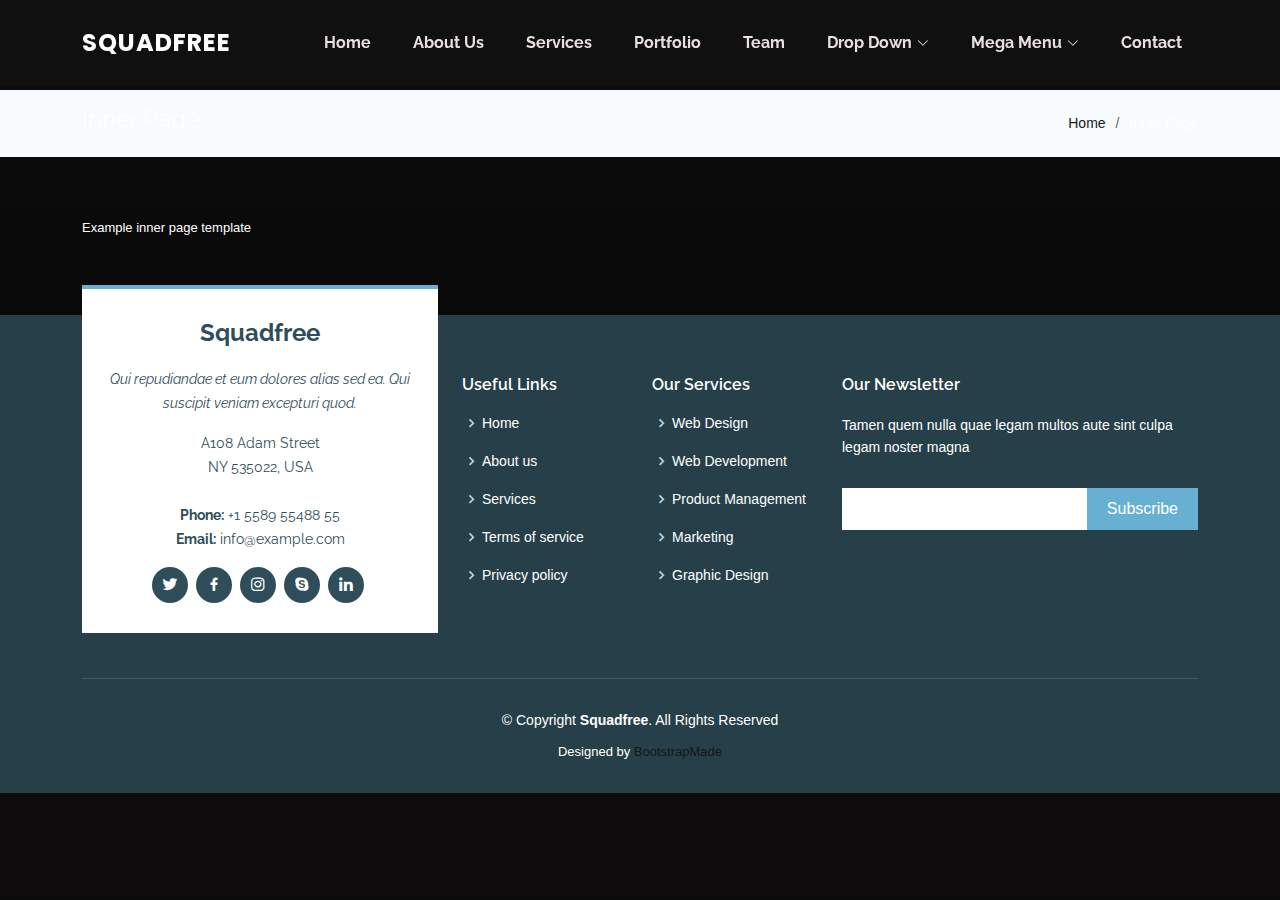
<file: inner-page.html>
<!DOCTYPE html>
<html lang="en">

<head>
  <meta charset="utf-8">
  <meta content="width=device-width, initial-scale=1.0" name="viewport">

  <title>Inner Page - Squadfree Bootstrap Template</title>
  <meta content="" name="description">
  <meta content="" name="keywords">

  <!-- Favicons -->
  <link href="assets/img/favicon.png" rel="icon">
  <link href="assets/img/apple-touch-icon.png" rel="apple-touch-icon">

  <!-- Google Fonts -->
  <link href="https://fonts.googleapis.com/css?family=Open+Sans:300,300i,400,400i,600,600i,700,700i|Raleway:300,300i,400,400i,500,500i,600,600i,700,700i|Poppins:300,300i,400,400i,500,500i,600,600i,700,700i" rel="stylesheet">

  <!-- Vendor CSS Files -->
  <link href="assets/vendor/aos/aos.css" rel="stylesheet">
  <link href="assets/vendor/bootstrap/css/bootstrap.min.css" rel="stylesheet">
  <link href="assets/vendor/bootstrap-icons/bootstrap-icons.css" rel="stylesheet">
  <link href="assets/vendor/boxicons/css/boxicons.min.css" rel="stylesheet">
  <link href="assets/vendor/glightbox/css/glightbox.min.css" rel="stylesheet">
  <link href="assets/vendor/swiper/swiper-bundle.min.css" rel="stylesheet">

  <!-- Template Main CSS File -->
  <link href="assets/css/style.css" rel="stylesheet">

  <!-- =======================================================
  * Template Name: Squadfree - v4.11.0
  * Template URL: https://bootstrapmade.com/squadfree-free-bootstrap-template-creative/
  * Author: BootstrapMade.com
  * License: https://bootstrapmade.com/license/
  ======================================================== -->
</head>

<body>

  <!-- ======= Header ======= -->
  <header id="header" class="fixed-top ">
    <div class="container d-flex align-items-center justify-content-between position-relative">

      <div class="logo">
        <h1 class="text-light"><a href="index.html"><span>Squadfree</span></a></h1>
        <!-- Uncomment below if you prefer to use an image logo -->
        <!-- <a href="index.html"><img src="assets/img/logo.png" alt="" class="img-fluid"></a>-->
      </div>

      <nav id="navbar" class="navbar">
        <ul>
          <li><a class="nav-link scrollto " href="#hero">Home</a></li>
          <li><a class="nav-link scrollto" href="#about">About Us</a></li>
          <li><a class="nav-link scrollto" href="#services">Services</a></li>
          <li><a class="nav-link scrollto" href="#portfolio">Portfolio</a></li>
          <li><a class="nav-link scrollto" href="#team">Team</a></li>
          <li class="dropdown"><a href="#"><span>Drop Down</span> <i class="bi bi-chevron-down"></i></a>
            <ul>
              <li><a href="#">Drop Down 1</a></li>
              <li class="dropdown"><a href="#"><span>Deep Drop Down</span> <i class="bi bi-chevron-right"></i></a>
                <ul>
                  <li><a href="#">Deep Drop Down 1</a></li>
                  <li><a href="#">Deep Drop Down 2</a></li>
                  <li><a href="#">Deep Drop Down 3</a></li>
                  <li><a href="#">Deep Drop Down 4</a></li>
                  <li><a href="#">Deep Drop Down 5</a></li>
                </ul>
              </li>
              <li><a href="#">Drop Down 2</a></li>
              <li><a href="#">Drop Down 3</a></li>
              <li><a href="#">Drop Down 4</a></li>
            </ul>
          </li>
          <li class="dropdown megamenu"><a href="#"><span>Mega Menu</span> <i class="bi bi-chevron-down"></i></a>
            <ul>
              <li>
                <strong>Column 1</strong>
                <a href="#">Column 1 link 1</a>
                <a href="#">Column 1 link 2</a>
                <a href="#">Column 1 link 3</a>
              </li>
              <li>
                <strong>Column 2</strong>
                <a href="#">Column 2 link 1</a>
                <a href="#">Column 2 link 2</a>
                <a href="#">Column 3 link 3</a>
              </li>
              <li>
                <strong>Column 3</strong>
                <a href="#">Column 3 link 1</a>
                <a href="#">Column 3 link 2</a>
                <a href="#">Column 3 link 3</a>
              </li>
              <li>
                <strong>Column 4</strong>
                <a href="#">Column 4 link 1</a>
                <a href="#">Column 4 link 2</a>
                <a href="#">Column 4 link 3</a>
              </li>
              <li>
                <strong>Column 5</strong>
                <a href="#">Column 5 link 1</a>
                <a href="#">Column 5 link 2</a>
                <a href="#">Column 5 link 3</a>
              </li>
            </ul>
          </li>
          <li><a class="nav-link scrollto" href="#contact">Contact</a></li>
        </ul>
        <i class="bi bi-list mobile-nav-toggle"></i>
      </nav><!-- .navbar -->

    </div>
  </header><!-- End Header -->

  <main id="main">

    <!-- ======= Breadcrumbs Section ======= -->
    <section class="breadcrumbs">
      <div class="container">

        <div class="d-flex justify-content-between align-items-center">
          <h2>Inner Page</h2>
          <ol>
            <li><a href="index.html">Home</a></li>
            <li>Inner Page</li>
          </ol>
        </div>

      </div>
    </section><!-- End Breadcrumbs Section -->

    <section class="inner-page">
      <div class="container">
        <p>
          Example inner page template
        </p>
      </div>
    </section>

  </main><!-- End #main -->

  <!-- ======= Footer ======= -->
  <footer id="footer">
    <div class="footer-top">
      <div class="container">
        <div class="row">

          <div class="col-lg-4 col-md-6">
            <div class="footer-info">
              <h3>Squadfree</h3>
              <p class="pb-3"><em>Qui repudiandae et eum dolores alias sed ea. Qui suscipit veniam excepturi quod.</em></p>
              <p>
                A108 Adam Street <br>
                NY 535022, USA<br><br>
                <strong>Phone:</strong> +1 5589 55488 55<br>
                <strong>Email:</strong> info@example.com<br>
              </p>
              <div class="social-links mt-3">
                <a href="#" class="twitter"><i class="bx bxl-twitter"></i></a>
                <a href="#" class="facebook"><i class="bx bxl-facebook"></i></a>
                <a href="#" class="instagram"><i class="bx bxl-instagram"></i></a>
                <a href="#" class="google-plus"><i class="bx bxl-skype"></i></a>
                <a href="#" class="linkedin"><i class="bx bxl-linkedin"></i></a>
              </div>
            </div>
          </div>

          <div class="col-lg-2 col-md-6 footer-links">
            <h4>Useful Links</h4>
            <ul>
              <li><i class="bx bx-chevron-right"></i> <a href="#">Home</a></li>
              <li><i class="bx bx-chevron-right"></i> <a href="#">About us</a></li>
              <li><i class="bx bx-chevron-right"></i> <a href="#">Services</a></li>
              <li><i class="bx bx-chevron-right"></i> <a href="#">Terms of service</a></li>
              <li><i class="bx bx-chevron-right"></i> <a href="#">Privacy policy</a></li>
            </ul>
          </div>

          <div class="col-lg-2 col-md-6 footer-links">
            <h4>Our Services</h4>
            <ul>
              <li><i class="bx bx-chevron-right"></i> <a href="#">Web Design</a></li>
              <li><i class="bx bx-chevron-right"></i> <a href="#">Web Development</a></li>
              <li><i class="bx bx-chevron-right"></i> <a href="#">Product Management</a></li>
              <li><i class="bx bx-chevron-right"></i> <a href="#">Marketing</a></li>
              <li><i class="bx bx-chevron-right"></i> <a href="#">Graphic Design</a></li>
            </ul>
          </div>

          <div class="col-lg-4 col-md-6 footer-newsletter">
            <h4>Our Newsletter</h4>
            <p>Tamen quem nulla quae legam multos aute sint culpa legam noster magna</p>
            <form action="" method="post">
              <input type="email" name="email"><input type="submit" value="Subscribe">
            </form>

          </div>

        </div>
      </div>
    </div>

    <div class="container">
      <div class="copyright">
        &copy; Copyright <strong><span>Squadfree</span></strong>. All Rights Reserved
      </div>
      <div class="credits">
        <!-- All the links in the footer should remain intact. -->
        <!-- You can delete the links only if you purchased the pro version. -->
        <!-- Licensing information: https://bootstrapmade.com/license/ -->
        <!-- Purchase the pro version with working PHP/AJAX contact form: https://bootstrapmade.com/squadfree-free-bootstrap-template-creative/ -->
        Designed by <a href="https://bootstrapmade.com/">BootstrapMade</a>
      </div>
    </div>
  </footer><!-- End Footer -->

  <a href="#" class="back-to-top d-flex align-items-center justify-content-center"><i class="bi bi-arrow-up-short"></i></a>

  <!-- Vendor JS Files -->
  <script src="assets/vendor/purecounter/purecounter_vanilla.js"></script>
  <script src="assets/vendor/aos/aos.js"></script>
  <script src="assets/vendor/bootstrap/js/bootstrap.bundle.min.js"></script>
  <script src="assets/vendor/glightbox/js/glightbox.min.js"></script>
  <script src="assets/vendor/isotope-layout/isotope.pkgd.min.js"></script>
  <script src="assets/vendor/swiper/swiper-bundle.min.js"></script>
  <script src="assets/vendor/php-email-form/validate.js"></script>

  <!-- Template Main JS File -->
  <script src="assets/js/main.js"></script>

</body>

</html>
</file>
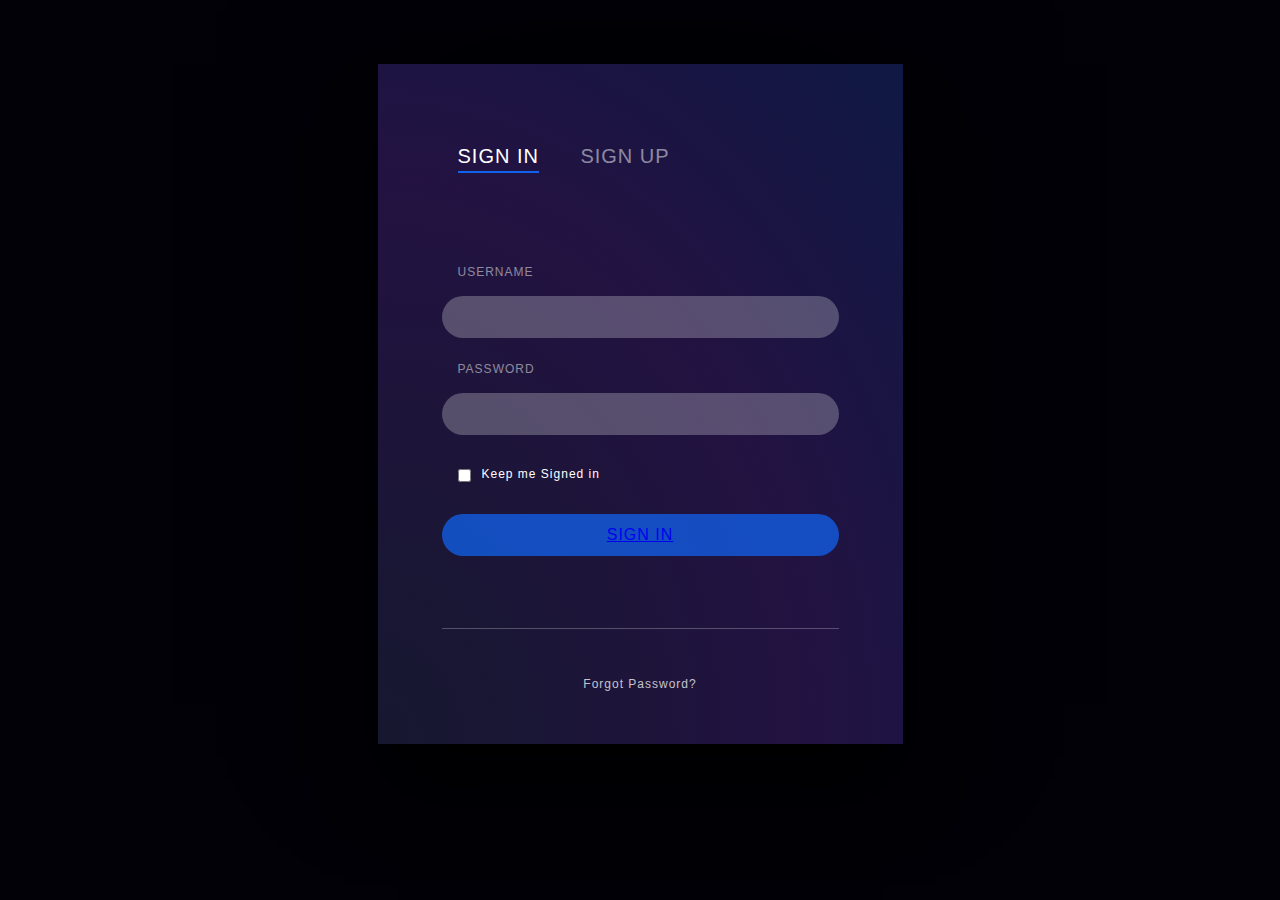
<file: login.html>
<!DOCTYPE html>
<html lang="en" >
<head>
  <meta charset="UTF-8">
  <title>Sign In / Sign Up | Nothing4us</title>
  <link href="assets/css/login.css" rel="stylesheet">
</head>
<body>
<!-- partial:index.partial.html -->
<div class="login-container">
	<form action="" class="form-login">
		<ul class="login-nav">
			<li class="login-nav__item active">
				<a href="#">Sign In</a>
			</li>
			<li class="login-nav__item">
				<a href="#">Sign Up</a>
			</li>
		</ul>
		<label for="login-input-user" class="login__label">
			Username
		</label>
		<input id="login-input-user" class="login__input" type="text" />
		<label for="login-input-password" class="login__label">
			Password
		</label>
		<input id="login-input-password" class="login__input" type="password" />
		<label for="login-sign-up" class="login__label--checkbox">
			<input id="login-sign-up" type="checkbox" class="login__input--checkbox" />
			Keep me Signed in
		</label>
		<button class="login__submit" disabled><a href="index.html">Sign In</a></button>
	</form>
	<a href="#" class="login__forgot">Forgot Password?</a>
</div>
<!-- partial -->
  
</body>
</html>
</file>
<file: assets/css/login.css>
body {
	background-color: #010107;
	font-family: 'Montserrat', sans-serif;
	font-size: 16px;
	line-height: 1.25;
	letter-spacing: 1px;
}

* {
	box-sizing: border-box;
	transition: .25s all ease;
}

.login-container {
	display: block;
	position: relative;
	z-index: 0;
	margin: 4rem auto 0;
  padding: 5rem 4rem 0 4rem;
	width: 100%;
	max-width: 525px;
	min-height: 680px;
	background-image: url(https://s3-us-west-2.amazonaws.com/s.cdpn.io/283591/login-background.jpg);
	box-shadow: 0 50px 70px -20px rgba(0, 0, 0, 0.85);
}

.login-container:after {
	content: '';
	display: inline-block;
	position: absolute;
	z-index: 0;
	top: 0;
	right: 0;
	bottom: 0;
	left: 0;
	background-image: radial-gradient(ellipse at left bottom, rgba(22, 24, 47, 1) 0%,rgba(38, 20, 72, .9) 59%, rgba(17, 27, 75, .9) 100%);
	box-shadow: 0 -20px 150px -20px rgba(0, 0, 0, 0.5);
}

.form-login {
	position: relative;
	z-index: 1;
  padding-bottom: 4.5rem;
  border-bottom: 1px solid rgba(255, 255, 255, 0.25);
}

.login-nav {
	position: relative;
	padding: 0;
	margin: 0 0 6em 1rem;
}

.login-nav__item {
	list-style: none;
	display: inline-block;
}

.login-nav__item + .login-nav__item {
	margin-left: 2.25rem;
}

.login-nav__item a {
	position: relative;
	color: rgba(255, 255, 255, 0.5);
	text-decoration: none;
	text-transform: uppercase;
	font-weight: 500;
	font-size: 1.25rem;
	padding-bottom: .5rem;
	transition: .20s all ease;
}

.login-nav__item.active a,
.login-nav__item a:hover{
	color: #ffffff;
	transition: .15s all ease;
}

.login-nav__item a:after {
	content: '';
  display: inline-block;
  height: 10px;
  background-color: rgb(255, 255, 255);
  position: absolute;
  right: 100%;
  bottom: -1px;
  left: 0;
  border-radius: 50%;
  transition: .15s all ease;
}

.login-nav__item a:hover:after,
.login-nav__item.active a:after{
	background-color: rgb(17, 97, 237);
	height: 2px;
	right: 0;
	bottom: 2px;
	border-radius: 0;
	transition: .20s all ease;
}
.login__label {
	display: block;
	padding-left: 1rem;
}

.login__label,
.login__label--checkbox {
	color: rgba(255, 255, 255, 0.5);
	text-transform: uppercase;
	font-size: .75rem;
	margin-bottom: 1rem;
}

.login__label--checkbox {
	display: inline-block;
	position: relative;
	padding-left: 1.5rem;
	margin-top: 2rem;
	margin-left: 1rem;
	color: #ffffff;
	font-size: .75rem;
	text-transform: inherit;
}

.login__input {
	color: white;
	font-size: 1.15rem;
	width: 100%;
	padding: .5rem 1rem;
	border: 2px solid transparent;
	outline: none;
	border-radius: 1.5rem;
	background-color: rgba(255, 255, 255, 0.25);
	letter-spacing: 1px;
}

.login__input:hover,
.login__input:focus{
	color: white;
	border: 2px solid rgba(255, 255, 255, 0.5);
	background-color: transparent;
}

.login__input + .login__label {
	margin-top: 1.5rem;
}

.login__input--checkbox {
	position: absolute;
	top: .1rem;
	left: 0;
	margin: 0;
}

.login__submit {
	color: #ffffff;
	font-size: 1rem;
	font-family: 'Montserrat', sans-serif;
	text-transform: uppercase;
	letter-spacing: 1px;
	margin-top: 1rem;
	padding: .75rem;
	border-radius: 2rem;
	display: block;
	width: 100%;
	background-color: rgba(17, 97, 237, .75);
	border: none;
	cursor: pointer;
}

.login__submit:hover {
	background-color: rgba(17, 97, 237, 1);
}

.login__forgot {
	display: block;
	margin-top: 3rem;
	text-align: center;
	color: rgba(255, 255, 255, 0.75);
	font-size: .75rem;
	text-decoration: none;
	position: relative;
	z-index: 1;
}

.login__forgot:hover {
	color: rgb(17, 97, 237);
}
</file>
<file: assets/css/style.css>
/**
* Template Name: Squadfree - v4.11.0
* Template URL: https://bootstrapmade.com/squadfree-free-bootstrap-template-creative/
* Author: BootstrapMade.com
* License: https://bootstrapmade.com/license/
*/

/*--------------------------------------------------------------
# General
--------------------------------------------------------------*/
body {
  font-family: "Open Sans", sans-serif;
  color: #444444;
}

a {
  text-decoration: none;
  color: #161819;
}

a:hover {
  color: #161819;
  text-decoration: none;
}

h1,
h2,
h3,
h4,
h5,
h6 {
  font-family: "Raleway", sans-serif;
}

#main {
  margin-top: 90px;
}

/*--------------------------------------------------------------
# Back to top button
--------------------------------------------------------------*/
.back-to-top {
  position: fixed;
  visibility: hidden;
  opacity: 0;
  right: 15px;
  bottom: 15px;
  z-index: 998;
  background: #2f3031;
  width: 40px;
  height: 40px;
  border-radius: 50px;
  transition: all 0.4s;
}

.back-to-top i {
  font-size: 24px;
  color: #fff;
  line-height: 0;
}

.back-to-top:hover {
  background: #2f3031;
  color: #fff;
}

.back-to-top.active {
  visibility: visible;
  opacity: 1;
}

/*--------------------------------------------------------------
# Disable aos animation delay on mobile devices
--------------------------------------------------------------*/
@media screen and (max-width: 768px) {
  [data-aos-delay] {
    transition-delay: 0 !important;
  }
}

/*--------------------------------------------------------------
# Header
--------------------------------------------------------------*/
#header {
  transition: all 0.5s;
  z-index: 997;
  transition: all 0.5s;
  padding: 24px 0;
  background: rgba(17, 17, 18, 0.8);
}

#header.header-transparent {
  background: transparent;
}

#header.header-scrolled {
  background: rgba(16, 16, 16, 0.9);
  padding: 12px;
}

#header .logo h1 {
  font-size: 24px;
  margin: 0;
  line-height: 1;
  font-weight: 700;
  letter-spacing: 1px;
  font-family: "Poppins", sans-serif;
  text-transform: uppercase;
}

#header .logo h1 a,
#header .logo h1 a:hover {
  color: #fff;
  text-decoration: none;
}

#header .logo img {
  padding: 0;
  margin: 0;
  max-height: 40px;
}

@media (max-width: 768px) {
  #header.header-scrolled {
    padding: 15px 0;
  }
}

/*--------------------------------------------------------------
# Navigation Menu
--------------------------------------------------------------*/
/**
* Desktop Navigation 
*/
.navbar {
  padding: 0;
  position: static;
}

.navbar ul {
  margin: 0;
  padding: 0;
  display: flex;
  list-style: none;
  align-items: center;
}

.navbar li {
  position: relative;
}

.navbar a,
.navbar a:focus {
  display: flex;
  align-items: center;
  justify-content: space-between;
  padding: 8px 16px;
  margin-left: 10px;
  font-family: "Raleway", sans-serif;
  font-size: 16px;
  font-weight: 700;
  color: rgb(233, 223, 223);
  white-space: nowrap;
  transition: 0.3s;
}

.navbar a i,
.navbar a:focus i {
  font-size: 12px;
  line-height: 0;
  margin-left: 5px;
}

.navbar a:hover,
.navbar .active,
.navbar .active:focus,
.navbar li:hover>a {
  background: rgba(244, 228, 4, 0.2);
}

.navbar .dropdown ul {
  display: block;
  position: absolute;
  left: 10px;
  top: calc(100% + 30px);
  margin: 0;
  padding: 10px 0;
  z-index: 99;
  opacity: 0;
  visibility: hidden;
  background: #000000;
  box-shadow: 0px 0px 30px rgba(127, 137, 161, 0.25);
  transition: 0.3s;
}

.navbar .dropdown ul li {
  min-width: 200px;
}

.navbar .dropdown ul a {
  padding: 10px 20px;
  font-size: 15px;
  text-transform: none;
  font-weight: 600;
  color: #1e2021;
}

.navbar .dropdown ul a i {
  font-size: 12px;
}

.navbar .dropdown ul a:hover,
.navbar .dropdown ul .active:hover,
.navbar .dropdown ul li:hover>a {
  color: #1e2021;
}

.navbar .dropdown:hover>ul {
  opacity: 1;
  top: 100%;
  visibility: visible;
}

.navbar .about_us {
  position: static;
}

.navbar .about_us ul {
  margin: 0;
  padding: 10px;
  display: block;
  position: absolute;
  top: 130%;
  left: 0;
  right: 0;
  visibility: hidden;
  opacity: 0;
  display: flex;
  transition: 0.3s;
  border-radius: 4px;
  z-index: 99;
}

.navbar .about_us ul li {
  flex: 1;
}

.navbar .about_us ul li strong {
  padding: 10px 0 10px 20px;
  display: block;
}

.navbar .about_us ul li a,
.navbar .about_us ul li:hover>a {
  color: rgba(var(--color-white-rgb), 0.5);
  background: none;
  padding: 8px 10px;
}

.navbar .about_us ul li a:hover,
.navbar .about_us ul li .active,
.navbar .about_us ul li .active:hover {
  color: #0978e7;
}

.navbar .about_us:hover>ul {
  opacity: 1;
  top: 100%;
  visibility: visible;
}

.navbar .dropdown .dropdown ul {
  top: 0;
  left: calc(100% - 30px);
  visibility: hidden;
}

.navbar .dropdown .dropdown:hover>ul {
  opacity: 1;
  top: 0;
  left: 100%;
  visibility: visible;
}

@media (max-width: 1366px) {
  .navbar .dropdown .dropdown ul {
    left: -90%;
  }

  .navbar .dropdown .dropdown:hover>ul {
    left: -100%;
  }
}

/**
* Mobile Navigation 
*/
.mobile-nav-toggle {
  color: #fff;
  font-size: 28px;
  cursor: pointer;
  display: none;
  line-height: 0;
  transition: 0.5s;
}

@media (max-width: 991px) {
  .mobile-nav-toggle {
    display: block;
  }

  .navbar ul {
    display: none;
  }
}

.navbar-mobile {
  position: fixed;
  overflow: hidden;
  top: 0;
  right: 0;
  left: 0;
  bottom: 0;
  background: rgba(26, 27, 27, 0.9);
  transition: 0.3s;
}

.navbar-mobile .mobile-nav-toggle {
  position: absolute;
  top: 15px;
  right: 15px;
}

.navbar-mobile ul {
  display: block;
  position: absolute;
  top: 55px;
  right: 15px;
  bottom: 15px;
  left: 15px;
  padding: 10px 0;
  background-color: rgb(0, 0, 0);
  overflow-y: auto;
  transition: 0.3s;
}

.navbar-mobile a,
.navbar-mobile a:focus {
  padding: 10px 20px;
  font-size: 15px;
  color: #fdffff;
}

.navbar-mobile a:hover,
.navbar-mobile .active,
.navbar-mobile li:hover>a {
  color: #f3ea00;
}

.navbar-mobile .getstarted,
.navbar-mobile .getstarted:focus {
  margin: 15px;
}

.navbar-mobile .dropdown ul {
  position: static;
  display: none;
  margin: 10px 20px;
  padding: 10px 0;
  z-index: 99;
  opacity: 1;
  visibility: visible;
  background: rgb(0, 0, 0);
  box-shadow: 0px 0px 30px rgba(127, 137, 161, 0.25);
}

.navbar-mobile .dropdown ul li {
  min-width: 200px;
}

.navbar-mobile .dropdown ul a {
  padding: 10px 20px;
}

.navbar-mobile .dropdown ul a i {
  font-size: 12px;
}

.navbar-mobile .dropdown ul a:hover,
.navbar-mobile .dropdown ul .active:hover,
.navbar-mobile .dropdown ul li:hover>a {
  color: #1c1d1d;
}

.navbar-mobile .dropdown>.dropdown-active {
  display: block;
}

.navbar-mobile .about_us ul li a,
.navbar-mobile .about_us ul li:hover>a {
  color: rgba(var(--color-white-rgb), 0.5);
  background: none;
}

.navbar-mobile .about_us ul li a:hover,
.navbar-mobile .about_us ul li .active,
.navbar-mobile .about_us ul li .active:hover {
  color: #0ec7d8;
}

/*--------------------------------------------------------------
# Hero Section
--------------------------------------------------------------*/
#hero {
  width: 100%;
  height: 100vh;
  background: linear-gradient(rgba(59, 60, 60, 0.5), rgba(49, 50, 50, 0.2)), url("../img/hero-bg.jpg") top center;
  background-size: cover;
  position: relative;
  margin-bottom: -90px;
}

#hero .hero-container {
  position: absolute;
  bottom: 0;
  top: 0;
  left: 0;
  right: 0;
  display: flex;
  justify-content: center;
  align-items: center;
  flex-direction: column;
  text-align: center;
}

#hero h1 {
  margin: 0 0 10px 0;
  font-size: 64px;
  font-weight: 700;
  line-height: 56px;
  text-transform: uppercase;
  color: #fff;
  text-shadow: -1px 0 2px #2b2e2f;
}

#hero h2 {
  color: #fff;
  margin-bottom: 50px;
  font-size: 20px;
  text-transform: uppercase;
  font-weight: 700;
  text-shadow: -1px 0 2px #323334;
}

#hero .btn-get-started {
  font-size: 36px;
  display: inline-block;
  padding: 4px 0;
  border-radius: 50px;
  transition: 0.3s ease-in-out;
  margin: 10px;
  width: 64px;
  height: 64px;
  text-align: center;
  border: 2px solid #fff;
  color: #fff;
}

#hero .btn-get-started:hover {
  padding-top: 8px;
  background: rgba(255, 255, 255, 0.15);
}

@media (min-width: 1024px) {
  #hero {
    background-attachment: fixed;
  }
}

@media (max-width: 768px) {
  #hero h1 {
    font-size: 28px;
    line-height: 36px;
  }

  #hero h2 {
    font-size: 18px;
    line-height: 24px;
    margin-bottom: 30px;
  }
}

/*--------------------------------------------------------------
# Sections General
--------------------------------------------------------------*/
section {
  padding: 60px 0;
  overflow: hidden;
}

.section-bg {
  background-color: #f4f9fc;
}

.section-title {
  text-align: center;
  padding-bottom: 30px;
  color: #157a44;
}

.section-title h2 {
  font-size: 32px;
  font-weight: bold;
  position: relative;
  margin-bottom: 30px;
  color:#eae60c;
  z-index: 2;
}

.section-title h2::after {
  content: "";
  position: absolute;
  left: 50%;
  top: 50%;
  transform: translate(-50%, -50%);
  width: 122px;
  height: 66px;
  background: url(../img/section-title-bg.png) no-repeat;
  z-index: -1;
}

.section-title p {
  margin-bottom: 0;
  color: #212222;
}

/*--------------------------------------------------------------
# Breadcrumbs
--------------------------------------------------------------*/
.breadcrumbs {
  padding: 15px 0;
  background-color: #f8fbfd;
  min-height: 40px;
}

.breadcrumbs h2 {
  font-size: 24px;
  font-weight: 300;
}

.breadcrumbs ol {
  display: flex;
  flex-wrap: wrap;
  list-style: none;
  padding: 0;
  margin: 0;
  font-size: 14px;
}

.breadcrumbs ol li+li {
  padding-left: 10px;
}

.breadcrumbs ol li+li::before {
  display: inline-block;
  padding-right: 10px;
  color: #64686b;
  content: "/";
}

@media (max-width: 768px) {
  .breadcrumbs .d-flex {
    display: block !important;
  }

  .breadcrumbs ol {
    display: block;
  }

  .breadcrumbs ol li {
    display: inline-block;
  }
}

/*--------------------------------------------------------------
# About
--------------------------------------------------------------*/
.about {
  background: url("../img/about-bg.jpg") center center no-repeat;
  background-size: cover;
  padding: 60px 0;
  position: relative;
}

.about::before {
  content: "";
  position: absolute;
  left: 0;
  right: 0;
  top: 0;
  bottom: 0;
  background: rgba(13, 13, 13, 0.75);
  z-index: 9;
}

.about .container {
  position: relative;
  z-index: 10;
}

.about .content {
  padding: 30px 30px 30px 0;
}

.about .content h3 {
  font-weight: 700;
  font-size: 34px;
  color: #f6f7f7;
  margin-bottom: 30px;
}

.about .content p {
  margin-bottom: 30px;
}

.about .content .about-btn {
  display: inline-block;
  background: #dadee2;
  padding: 6px 44px 8px 30px;
  color: #5a595b;
  border-radius: 50px;
  transition: 0.3s;
  position: relative;
}

.about .content .about-btn i {
  font-size: 18px;
  position: absolute;
  right: 18px;
  top: 9px;
}

.about .content .about-btn:hover {
  background: #91989b;
}

.about .icon-boxes .icon-box {
  margin-top: 30px;
}

.about .icon-boxes .icon-box i {
  font-size: 40px;
  color: #e9edef;
  margin-bottom: 10px;
}

.about .icon-boxes .icon-box h4 {
  font-size: 20px;
  font-weight: 700;
  margin: 0 0 10px 0;
}

.about .icon-boxes .icon-box p {
  font-size: 15px;
  color: #c5bdbd;
}

@media (max-width: 1200px) {
  .about .content {
    padding-right: 0;
  }
}

@media (max-width: 768px) {
  .about {
    text-align: center;
  }
}

/*--------------------------------------------------------------
#   ces
--------------------------------------------------------------*/
.services .icon-box {
  padding: 30px;
  position: relative;
  overflow: hidden;
  background: #fff;
  box-shadow: 0 0 29px 0 rgba(68, 88, 144, 0.12);
  transition: all 0.3s ease-in-out;
  border-radius: 8px;
  z-index: 1;
}

.services .icon-box::before {
  content: "";
  position: absolute;
  background: white;
  right: 0;
  left: 0;
  bottom: 0;
  top: 100%;
  transition: all 0.3s;
  z-index: -1;
}

.services .icon-box:hover::before {
  background: #09ecec;
  top: 0;
  border-radius: 0px;
}

.services .icon {
  margin-bottom: 15px;
}

.services .icon i {
  font-size: 48px;
  line-height: 1;
  color: #2e2f30;
  transition: all 0.3s ease-in-out;
}

.services .title {
  font-weight: 700;
  margin-bottom: 15px;
  font-size: 18px;
}

.services .title a {
  color: #bbb rown;;
}

.services .description {
  font-size: 15px;
  line-height: 28px;
  margin-bottom: 0;
}

.services .icon-box:hover .title a,
.services .icon-box:hover .description {
  color: #fff;
}

.services .icon-box:hover .icon i {
  color: #fff;
}

/*--------------------------------------------------------------
# Counts
--------------------------------------------------------------*/
.counts {
  padding-bottom: 30px;
}

.counts .count-box {
  padding: 30px;
  width: 100%;
}

.counts .count-box i {
  display: block;
  font-size: 44px;
  color: #3b3d3d;
  float: left;
  line-height: 0;
}

.counts .count-box span {
  font-size: 48px;
  line-height: 40px;
  display: block;
  font-weight: 700;
  color: #292b2d;
  margin-left: 60px;
}

.counts .count-box p {
  padding: 15px 0 0 0;
  margin: 0 0 0 60px;
  font-family: "Raleway", sans-serif;
  font-size: 14px;
  color: #282b2c;
}

.counts .count-box a {
  font-weight: 600;
  display: block;
  margin-top: 20px;
  color: #292c2e;
  font-size: 15px;
  font-family: "Poppins", sans-serif;
  transition: ease-in-out 0.3s;
}

.counts .count-box a:hover {
  color: #3f4041;
}

/*--------------------------------------------------------------
# Cta
--------------------------------------------------------------*/
.cta {
  background: linear-gradient(rgba(66, 67, 68, 0.8), rgba(55, 56, 56, 0.8)), url("../img/cta-bg.jpg") fixed center center;
  background-size: cover;
  padding: 60px 0;
}

.cta h3 {
  color: #fff;
  font-size: 28px;
  font-weight: 700;
}

.cta p {
  color: #fff;
}

.cta .cta-btn {
  font-family: "Raleway", sans-serif;
  text-transform: uppercase;
  font-weight: 500;
  font-size: 16px;
  letter-spacing: 1px;
  display: inline-block;
  padding: 8px 28px;
  border-radius: 25px;
  transition: 0.5s;
  margin-top: 10px;
  border: 2px solid rgba(255, 255, 255, 0.5);
  color: #fff;
}

.cta .cta-btn:hover {
  border-color: #fff;
}

/*--------------------------------------------------------------
# Portfolio
--------------------------------------------------------------*/
body {
  background: linear-gradient(#0e0c0c, #040404);
  background: linear-gradient(#302d2rgb(22, 21, 21)fff);
  font-family: Verdana,Arial,Helvetica,sans-serif;
  font-size: small;
  color: #fff;
  /* padding: 0; */
  /* margin: 0; */
  line-height: 1.7em;
}

button {
  background-color: rgba(255,255,255,.5);
  padding: 10px;
  outline: none;
  border: 1px solid #fff;
  border-radius: 5px;
}

.wrapper {
  max-width: 450px;
  height: 80vh;
  /* box-sizing: border-box; */
  margin: auto;
  padding: 0;
  background-color: rgba(255,255,255,.1);
  display: flex;
  flex-direction: column;
  border-left: 1px solid rgba(255,255,255,.2);
  border-right: 1px solid rgba(255,255,255,.2);
}
form {
  flex: 5;
  display: block;
  padding: 15px;
}
.text-box {
  font-size: 10px;
  display: flex;
  width: 100%;
}
input#message {
  padding-left: 11px;
  padding-right: 9px;
  font-size: 16px;
  height: 27px;
  display: block;
  flex: 10;
  outline: none;
  margin: 0 10px 0 0;
  /* box-sizing: border-box; */
  border: 1px solid #aaa;
  border-radius: 13px;
}

input.send-button {
  display: block;
  background-color: rgba(255,255,255,.6);
  flex: 1;
  border: 1px solid rgba(0,0,0,.2);
  height: 27px;
  box-sizing: border-box;
  font-size: 16px;
  line-height: 25px;
  padding: 0;
  border-radius: 13px;
}

div#dialogue {
  overflow-x: none;
  overflow-y: auto;
  display: block;
  flex: 95;
  box-sizing: border-box;
  width: 100%;
  padding: 15px;
}

.bot-row, .user-row {
  padding: 1px 0 10px 0;
  display: block;
  postion: relative;
}
.user-row {
  text-align: right;
}

.user, .bot {
  font-size: 16px;
  padding: 5px 8px;
  margin: 1px;
  border-radius: 10px;
  display: inline-block;
  postion: relative;
}
.bot {
  margin-right: 50px;
  background-color: #dbf400;
  border-bottom-left-radius: 0;
  color: black;
}
.user {
  margin-left: 40px;
  color: rgb(0, 0, 0);
  background-color: #7d6809; 
  border-bottom-right-radius: 0;
}
/*--------------------------------------------------------------
# Testimonials
--------------------------------------------------------------*/
.testimonials .testimonials-carousel,
.testimonials .testimonials-slider {
  overflow: hidden;
}

.testimonials .testimonials-carousel,
.testimonials .testimonials-slider {
  overflow: hidden;
}

.testimonials .testimonial-item {
  box-sizing: content-box;
  text-align: center;
  min-height: 320px;
}

.testimonials .testimonial-item .testimonial-img {
  width: 90px;
  border-radius: 50%;
  margin: 0 auto;
}

.testimonials .testimonial-item h3 {
  font-size: 18px;
  font-weight: bold;
  margin: 10px 0 5px 0;
  color: #111;
}

.testimonials .testimonial-item h4 {
  font-size: 14px;
  color: #999;
  margin: 0;
}

.testimonials .testimonial-item .quote-icon-left,
.testimonials .testimonial-item .quote-icon-right {
  color: #d5e9f2;
  font-size: 26px;
}

.testimonials .testimonial-item .quote-icon-left {
  display: inline-block;
  left: -5px;
  position: relative;
}

.testimonials .testimonial-item .quote-icon-right {
  display: inline-block;
  right: -5px;
  position: relative;
  top: 10px;
}

.testimonials .testimonial-item p {
  font-style: italic;
  margin: 0 15px 15px 15px;
  padding: 20px;
  background: rgb(0, 0, 0);
  position: relative;
  margin-bottom: 35px;
  border-radius: 6px;
  box-shadow: 0px 2px 15px rgba(0, 0, 0, 0.1);
}

.testimonials .testimonial-item p::after {
  content: "";
  width: 0;
  height: 0;
  border-top: 20px solid #fff;
  border-right: 20px solid transparent;
  border-left: 20px solid transparent;
  position: absolute;
  bottom: -20px;
  left: calc(50% - 20px);
}

.testimonials .swiper-pagination {
  margin-top: 20px;
  position: relative;
}

.testimonials .swiper-pagination .swiper-pagination-bullet {
  width: 12px;
  height: 12px;
  background-color: #fff;
  opacity: 1;
  border: 1px solid #67b0d1;
}

.testimonials .swiper-pagination .swiper-pagination-bullet-active {
  background-color: #67b0d1;
}

/*--------------------------------------------------------------
# Team
--------------------------------------------------------------*/
.team .member {
  text-align: center;
  margin-bottom: 80px;
  position: relative;
}

.team .member .pic {
  overflow: hidden;
}

.team .member .member-info {
  position: absolute;
  top: 85%;
  left: 20px;
  right: 20px;
  background: #fff;
  padding: 20px 0;
  color: #2f4d5a;
  box-shadow: 0px 2px 15px rgba(0, 0, 0, 0.1);
  max-height: 95px;
  overflow: hidden;
  transition: max-height 0.5s ease-in-out;
}

.team .member:hover .member-info {
  max-height: 300px;
}

.team .member h4 {
  font-weight: 700;
  margin-bottom: 10px;
  font-size: 16px;
  color: #2f4d5a;
  position: relative;
  padding-bottom: 10px;
}

.team .member h4::after {
  content: "";
  position: absolute;
  display: block;
  width: 50px;
  height: 1px;
  background: #b1cbd7;
  bottom: 0;
  left: calc(50% - 25px);
}

.team .member span {
  font-style: italic;
  display: block;
  font-size: 13px;
}

.team .member .social {
  margin-top: 15px;
}

.team .member .social a {
  transition: color 0.3s;
  color: #52869d;
}

.team .member .social a:hover {
  color: #67b0d1;
}

.team .member .social i {
  font-size: 16px;
  margin: 0 2px;
}

@media (max-width: 992px) {
  .team .member {
    margin-bottom: 110px;
  }
}

/*--------------------------------------------------------------
# Contact
--------------------------------------------------------------*/
.contact {
  padding-bottom: 80px;
}

.contact .info-box {
  color: #444444;
  background: #fff;
  text-align: center;
  box-shadow: 0 0 30px rgba(214, 215, 216, 0.6);
  padding: 20px 0 30px 0;
}

.contact .info-box i {
  font-size: 32px;
  color: #67b0d1;
  border-radius: 50%;
  padding: 8px;
  border: 2px dotted #f0f7fa;
}

.contact .info-box h3 {
  font-size: 20px;
  color: #777777;
  font-weight: 700;
  margin: 10px 0;
}

.contact .info-box p {
  padding: 0;
  line-height: 24px;
  font-size: 14px;
  margin-bottom: 0;
}

.contact .php-email-form {
  box-shadow: 0 0 30px rgba(214, 215, 216, 0.6);
  padding: 30px;
  background: #fff;
}

.contact .php-email-form .error-message {
  display: none;
  color: #fff;
  background: #ed3c0d;
  text-align: left;
  padding: 15px;
  font-weight: 600;
}

.contact .php-email-form .error-message br+br {
  margin-top: 25px;
}

.contact .php-email-form .sent-message {
  display: none;
  color: #fff;
  background: #18d26e;
  text-align: center;
  padding: 15px;
  font-weight: 600;
}

.contact .php-email-form .loading {
  display: none;
  background: #fff;
  text-align: center;
  padding: 15px;
}

.contact .php-email-form .loading:before {
  content: "";
  display: inline-block;
  border-radius: 50%;
  width: 24px;
  height: 24px;
  margin: 0 10px -6px 0;
  border: 3px solid #18d26e;
  border-top-color: #eee;
  -webkit-animation: animate-loading 1s linear infinite;
  animation: animate-loading 1s linear infinite;
}

.contact .php-email-form input,
.contact .php-email-form textarea {
  border-radius: 0;
  box-shadow: none;
  font-size: 14px;
}

.contact .php-email-form input::focus,
.contact .php-email-form textarea::focus {
  background-color: #67b0d1;
}

.contact .php-email-form input {
  padding: 10px 15px;
}

.contact .php-email-form textarea {
  padding: 12px 15px;
}

.contact .php-email-form button[type=submit] {
  background: #67b0d1;
  border: 0;
  padding: 10px 24px;
  color: #fff;
  transition: 0.4s;
}

.contact .php-email-form button[type=submit]:hover {
  background: #8ec4dd;
}

@-webkit-keyframes animate-loading {
  0% {
    transform: rotate(0deg);
  }

  100% {
    transform: rotate(360deg);
  }
}

@keyframes animate-loading {
  0% {
    transform: rotate(0deg);
  }

  100% {
    transform: rotate(360deg);
  }
}

/*--------------------------------------------------------------
# Footer
--------------------------------------------------------------*/
#footer {
  background: #263f49;
  padding: 0 0 30px 0;
  color: #fff;
  font-size: 14px;
}

#footer .footer-top {
  padding: 60px 0 30px 0;
}

#footer .footer-top .footer-info {
  margin-top: -90px;
  margin-bottom: 15px;
  background: white;
  color: #2f4d5a;
  border-top: 4px solid #67b0d1;
  text-align: center;
  padding: 30px 20px;
}

#footer .footer-top .footer-info h3 {
  font-size: 24px;
  margin: 0 0 20px 0;
  padding: 2px 0 2px 0;
  line-height: 1;
  font-weight: 700;
}

#footer .footer-top .footer-info p {
  font-size: 14px;
  line-height: 24px;
  margin-bottom: 0;
  font-family: "Raleway", sans-serif;
}

#footer .footer-top .social-links a {
  font-size: 18px;
  display: inline-block;
  background: #2f4d5a;
  color: #fff;
  line-height: 1;
  padding: 8px 0;
  margin-right: 4px;
  border-radius: 50%;
  text-align: center;
  width: 36px;
  height: 36px;
  transition: 0.3s;
}

#footer .footer-top .social-links a:hover {
  background: #67b0d1;
  color: #fff;
  text-decoration: none;
}

#footer .footer-top h4 {
  font-size: 16px;
  font-weight: 600;
  color: #fff;
  position: relative;
  padding-bottom: 12px;
}

#footer .footer-top .footer-links {
  margin-bottom: 30px;
}

#footer .footer-top .footer-links ul {
  list-style: none;
  padding: 0;
  margin: 0;
}

#footer .footer-top .footer-links ul i {
  padding-right: 2px;
  color: #b5d9e9;
  font-size: 18px;
  line-height: 1;
}

#footer .footer-top .footer-links ul li {
  padding: 10px 0;
  display: flex;
  align-items: center;
}

#footer .footer-top .footer-links ul li:first-child {
  padding-top: 0;
}

#footer .footer-top .footer-links ul a {
  color: #fff;
  transition: 0.3s;
  display: inline-block;
  line-height: 1;
}

#footer .footer-top .footer-links ul a:hover {
  color: #a2cfe3;
}

#footer .footer-top .footer-newsletter form {
  margin-top: 30px;
  background: #fff;
  padding: 6px 10px;
  position: relative;
  border-radius: 4;
}

#footer .footer-top .footer-newsletter form input[type=email] {
  border: 0;
  padding: 4px;
  width: calc(100% - 110px);
}

#footer .footer-top .footer-newsletter form input[type=submit] {
  position: absolute;
  top: 0;
  right: 0;
  bottom: 0;
  border: 0;
  background: none;
  font-size: 16px;
  padding: 0 20px;
  background: #67b0d1;
  color: #fff;
  transition: 0.3s;
  border-radius: 4;
}

#footer .footer-top .footer-newsletter form input[type=submit]:hover {
  background: #409cc5;
}

#footer .copyright {
  border-top: 1px solid #385b6b;
  text-align: center;
  padding-top: 30px;
}

#footer .credits {
  padding-top: 10px;
  text-align: center;
  font-size: 13px;
  color: #fff;
}

@media (max-width: 575px) {
  #footer .footer-top .footer-info {
    margin: -20px 0 30px 0;
  }
}
</file>
